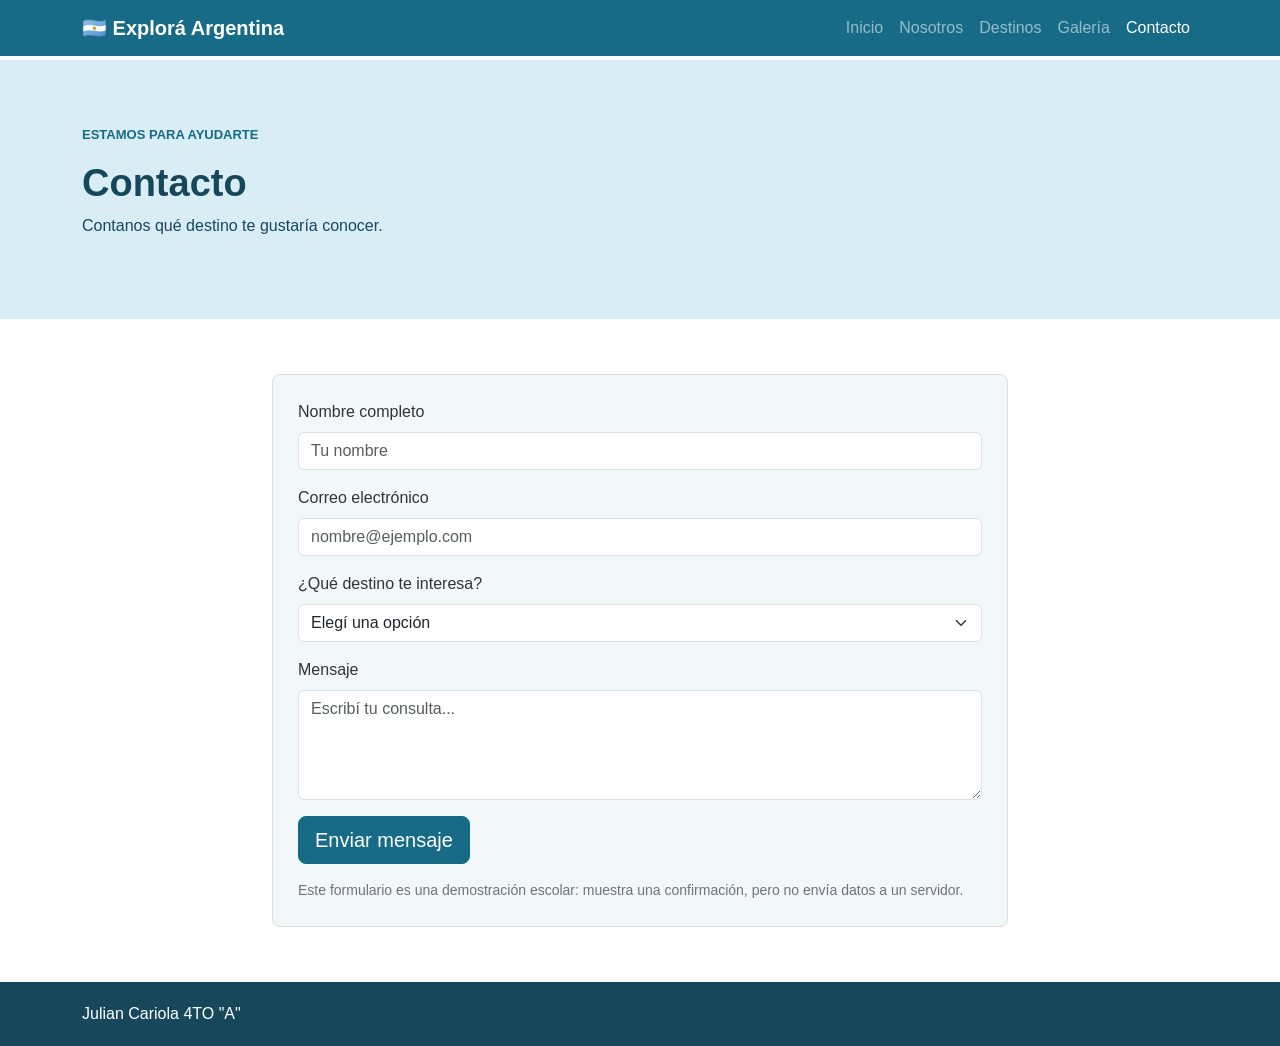
<file: contacto.html>
<!DOCTYPE html>
<html lang="es">
<head>
  <meta charset="UTF-8"><meta name="viewport" content="width=device-width, initial-scale=1.0">
  <title>Explorá Argentina Contacto</title>
  <link href="https://cdn.jsdelivr.net/npm/bootstrap@5.3.3/dist/css/bootstrap.min.css" rel="stylesheet"><link rel="stylesheet" href="css/estilos.css">
</head>
<body>
<nav class="navbar navbar-expand-lg navbar-dark fixed-top"><div class="container"><a class="navbar-brand fw-bold" href="index.html">🇦🇷 Explorá Argentina</a><button class="navbar-toggler" data-bs-toggle="collapse" data-bs-target="#menu"><span class="navbar-toggler-icon"></span></button><div class="collapse navbar-collapse" id="menu"><ul class="navbar-nav ms-auto"><li class="nav-item"><a class="nav-link" href="index.html">Inicio</a></li><li class="nav-item"><a class="nav-link" href="nosotros.html">Nosotros</a></li><li class="nav-item"><a class="nav-link" href="destinos.html">Destinos</a></li><li class="nav-item"><a class="nav-link" href="galeria.html">Galería</a></li><li class="nav-item"><a class="nav-link active" href="contacto.html">Contacto</a></li></ul></div></div></nav>
<header class="page-hero"><div class="container"><p class="eyebrow">Estamos para ayudarte</p><h1>Contacto</h1><p>Contanos qué destino te gustaría conocer.</p></div></header>
<main class="container section-space"><div class="row justify-content-center"><div class="col-lg-8"><form id="form-contacto" class="contact-form"><div class="mb-3"><label for="nombre" class="form-label">Nombre completo</label><input class="form-control" id="nombre" name="nombre" type="text" placeholder="Tu nombre" required></div><div class="mb-3"><label for="email" class="form-label">Correo electrónico</label><input class="form-control" id="email" name="email" type="email" placeholder="nombre@ejemplo.com" required></div><div class="mb-3"><label for="destino" class="form-label">¿Qué destino te interesa?</label><select class="form-select" id="destino" name="destino" required><option value="">Elegí una opción</option><option>Bariloche</option><option>Cataratas del Iguazú</option><option>Mar del Plata</option><option>Mendoza</option><option>Otro destino</option></select></div><div class="mb-3"><label for="mensaje" class="form-label">Mensaje</label><textarea class="form-control" id="mensaje" name="mensaje" rows="4" placeholder="Escribí tu consulta..." required></textarea></div><button class="btn btn-primary btn-lg" type="submit">Enviar mensaje</button><p id="mensaje-formulario" class="mt-3" aria-live="polite"></p><p class="small text-secondary mt-3 mb-0">Este formulario es una demostración escolar: muestra una confirmación, pero no envía datos a un servidor.</p></form></div></div></main>
<footer class="footer"><div class="container">Julian Cariola 4TO "A"</div></footer><script src="https://cdn.jsdelivr.net/npm/bootstrap@5.3.3/dist/js/bootstrap.bundle.min.js"></script><script src="js/script.js"></script>
</body></html>
</file>
<file: css/estilos.css>
/* Estilos sencillos para el trabajo práctico */
body {
  font-family: Arial, sans-serif;
  color: #333;
  padding-top: 60px;
  background-color: #fff;
}

.navbar {
  background-color: #176b87;
}

.navbar-brand {
  font-weight: bold;
}

.hero {
  min-height: 480px;
  display: flex;
  align-items: center;
  text-align: center;
  color: white;
  background: linear-gradient(rgba(0,0,0,.45), rgba(0,0,0,.45)),
    url('https://images.unsplash.com/photo-1470770841072-f978cf4d019e?auto=format&fit=crop&w=1600&q=80') center/cover;
}

.hero h1 {
  font-size: 42px;
  font-weight: bold;
}

.hero h1 span {
  color: #aee3f5;
}

.hero p {
  max-width: 650px;
  margin: 15px auto 25px;
}

.eyebrow {
  color: #d9f3ff;
  font-weight: bold;
  text-transform: uppercase;
  font-size: 13px;
}

.section-space {
  padding-top: 55px;
  padding-bottom: 55px;
}

.section-title {
  color: #176b87;
  font-weight: bold;
}

.section-intro {
  max-width: 700px;
  margin: 15px auto;
}

.feature-card {
  border: 1px solid #ddd;
  border-radius: 8px;
  padding: 25px;
  height: 100%;
  background: #f8f8f8;
}

.feature-icon {
  font-size: 35px;
  margin-bottom: 10px;
}

.highlight-section {
  background-color: #176b87;
  padding: 50px 0;
}

.highlight-section img {
  max-height: 350px;
  width: 100%;
  object-fit: cover;
}

.page-hero {
  background-color: #d9edf5;
  padding: 65px 0;
  color: #17475b;
}

.page-hero .eyebrow {
  color: #176b87;
}

.page-hero h1 {
  font-size: 38px;
  font-weight: bold;
}

.destination-card {
  border: 1px solid #ddd;
  border-radius: 8px;
  overflow: hidden;
}

.destination-card img {
  height: 180px;
  object-fit: cover;
}

.destination-card .card-body {
  padding: 18px;
}

.destination-tag {
  color: #176b87;
  font-size: 13px;
  font-weight: bold;
}

.calculator-box, .contact-form {
  background: #f2f7f9;
  border: 1px solid #ddd;
  border-radius: 8px;
  padding: 25px;
}

.result-text {
  font-weight: bold;
  color: #176b87;
}

.gallery-grid {
  display: grid;
  grid-template-columns: repeat(3, 1fr);
  gap: 12px;
}

.gallery-grid img {
  width: 100%;
  height: 220px;
  object-fit: cover;
  border-radius: 6px;
}

.check-list li {
  margin-bottom: 8px;
}

.footer {
  background: #17475b;
  color: white;
  padding: 20px 0;
}

.btn-primary {
  background-color: #176b87;
  border-color: #176b87;
}

.btn-primary:hover {
  background-color: #10536b;
  border-color: #10536b;
}

@media (max-width: 768px) {
  .hero h1 {
    font-size: 32px;
  }

  .gallery-grid {
    grid-template-columns: repeat(2, 1fr);
  }

  .gallery-grid img {
    height: 160px;
  }
}

@media (max-width: 480px) {
  .gallery-grid {
    grid-template-columns: 1fr;
  }
}
</file>
